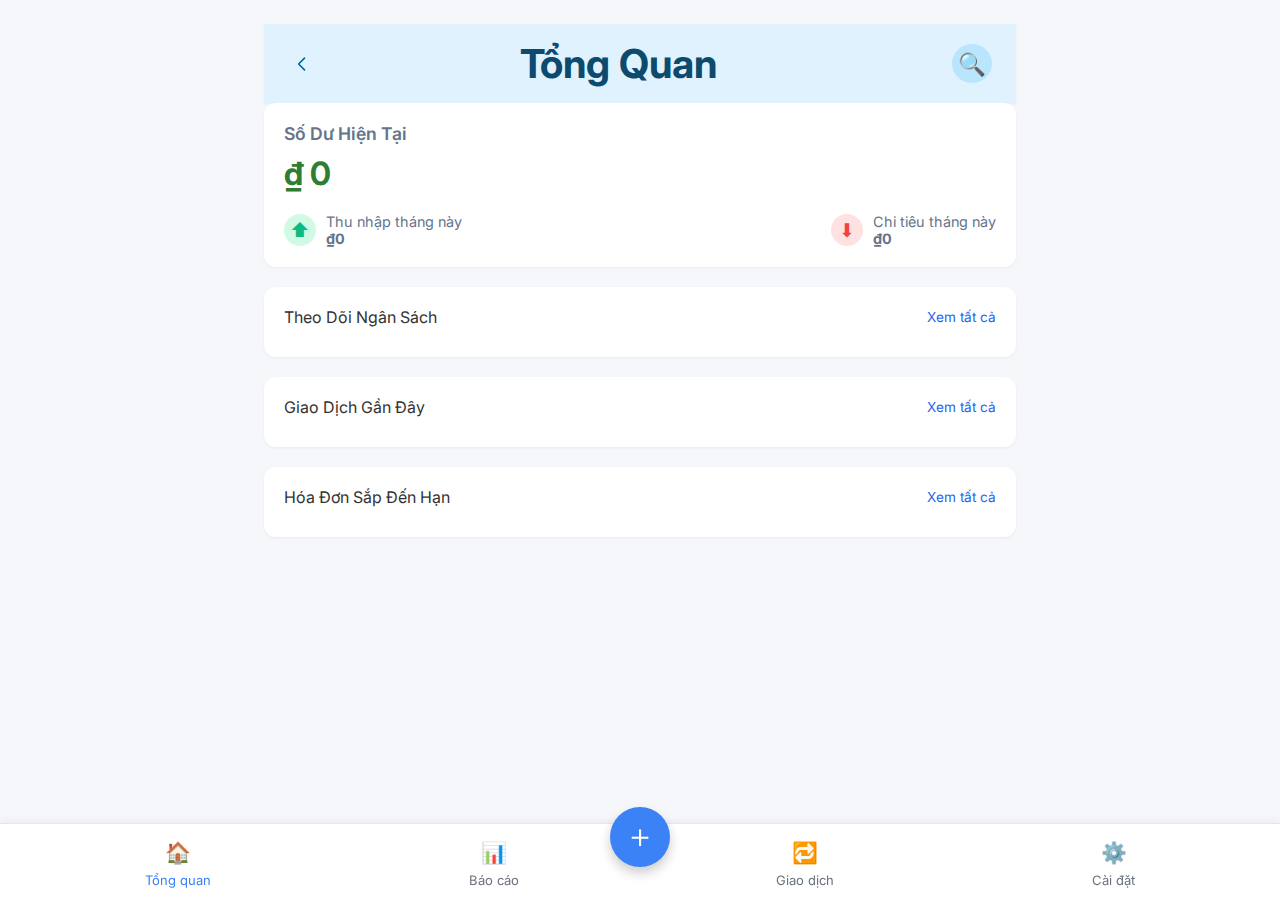
<file: index.html>
<!DOCTYPE html>
<html lang="vi">
<head>
  <meta charset="UTF-8" />
  <meta name="viewport" content="width=device-width, initial-scale=1.0" />
  <title>Tổng Quan</title>
  <link href="https://fonts.googleapis.com/css2?family=Inter:wght@400;600&display=swap" rel="stylesheet" />
  <link rel="stylesheet" href="css/styles.css" />
  <link rel="stylesheet" href="css/footer.css" />
</head>
<body>
  <div class="container">
    <!-- Header -->
    <div class="header">
  <button
      onclick="history.back()"
      aria-label="Quay lại"
      class="p-2 rounded hover:bg-gray-200 transition">
      <!-- Icon mũi tên trái (SVG) -->
      <svg xmlns="https://vi.pngtree.com/freepng/arrow-left-vector-icon_4279772.html" class="h-6 w-6 text-gray-700" fill="none" viewBox="0 0 24 24"
        stroke="currentColor" stroke-width="2">
        <path stroke-linecap="round" stroke-linejoin="round" d="M15 19l-7-7 7-7" />
      </svg>
    </button>
  <h1>Tổng Quan</h1>
  <div class="search-wrapper">
    <input type="text" class="search-input" placeholder="Tìm kiếm..." style="display: none;" />
    <span class="search-icon" title="Tìm kiếm">🔍</span>
  </div>
</div>

    <!-- Số dư, thu nhập, chi tiêu -->
    <div class="card balance-card">
      <div class="card-title">Số Dư Hiện Tại</div>
      <div class="balance" id="currentBalance">₫ 0</div>
      <div class="summary">
        <div class="income">
          <div class="icon up">⬆</div>
          <div>
            Thu nhập tháng này<br />
            <strong id="monthlyIncome">₫0</strong>
          </div>
        </div>
        <div class="expense">
          <div class="icon down">⬇</div>
          <div>
            Chi tiêu tháng này<br />
            <strong id="monthlyExpense">₫0</strong>
          </div>
        </div>
      </div>
    </div>

    <!-- Các mục tóm tắt -->
 <!-- Theo dõi ngân sách -->
<div class="card item-card">
  <div class="section-header">
    <span>Theo Dõi Ngân Sách</span>
    <a href="pages/budgets.html">Xem tất cả</a>
  </div>
  <ul class="budget-list"></ul>
</div>

<!-- Giao dịch gần đây -->
<div class="card item-card">
  <div class="section-header">
    <span>Giao Dịch Gần Đây</span>
    <a href="pages/transactions.html">Xem tất cả</a>
  </div>
  <ul class="transaction-list"></ul>
</div>

<!-- Hóa đơn sắp đến hạn -->
<div class="card item-card">
  <div class="section-header">
    <span>Hóa Đơn Sắp Đến Hạn</span>
    <a href="pages/bills.html">Xem tất cả</a>
  </div>
  <ul class="bill-list"></ul>
</div>



<!-- Cấu trúc trang footer -->
 <!-- Modal Form -->
  <div class="modal11-overlay" id="transactionFormOverlay">
    <div class="modal11">
      <form id="transactionForm">
        <h3 id="modalTitle">➕ Giao Dịch Mới</h3>

        <input type="date" id="date" required />
        <select id="type" required>
          <option value="">Loại</option>
          <option value="Thu nhập">Thu nhập</option>
          <option value="Chi tiêu">Chi tiêu</option>
        </select>

        <input type="number" id="amount" placeholder="Số tiền" required />

        <select id="category" required>
          <option value="">Danh mục</option>
        </select>

        <select id="account" required>
          <option value="">Tài khoản</option>
        </select>

        <input type="text" id="note" placeholder="Ghi chú (tuỳ chọn)" />

        <div class="modal11-actions">
          <button type="button" id="btnCancel">Hủy</button>
          <button type="submit" id="btnSave">Lưu</button>
        </div>
      </form>
    </div>
  </div>

  <!-- Footer -->
  <footer>
    <nav class="nav-bar">
      <a href="index.html" class="nav-item active">
        <span class="icon">🏠</span><span class="label">Tổng quan</span>
      </a>
      <a href="pages/reports.html" class="nav-item">
        <span class="icon">📊</span><span class="label">Báo cáo</span>
      </a>
      <button class="add-button" id="toggleFormBtn">＋</button>
      <a href="pages/transactions.html" class="nav-item">
        <span class="icon">🔁</span><span class="label">Giao dịch</span>
      </a>
      <a href="pages/settings.html" class="nav-item">
        <span class="icon">⚙️</span><span class="label">Cài đặt</span>
      </a>
    </nav>
  </footer>
  <!-- Script xử lý chính -->
  <script src="js/main.js"></script>
  <script src="js/footer.js"></script>
</body>
</html>
</file>
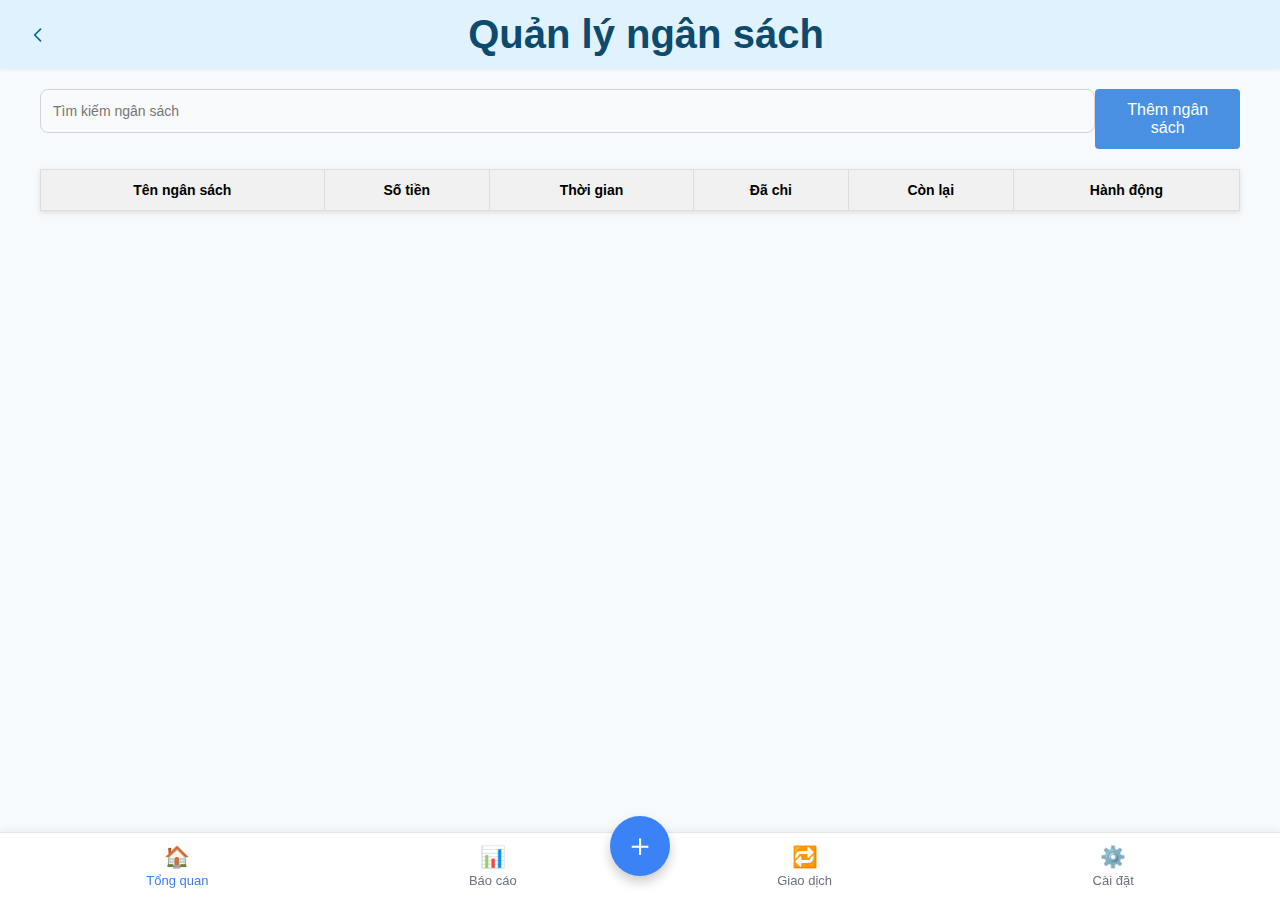
<file: pages/budgets.html>
<!DOCTYPE html>
<html lang="vi">
<head>
  <meta charset="UTF-8">
  <meta name="viewport" content="width=device-width, initial-scale=1.0">
  <title>Quản lý ngân sách</title>
  <link rel="stylesheet" href="../css/budgets.css">
  <link rel="stylesheet" href="../css/footer.css" />
</head>
<body>
  <!-- Header -->
  <div class="header">
    <button
      onclick="history.back()"
      aria-label="Quay lại"
      class="p-2 rounded hover:bg-gray-200 transition">
      <!-- Icon mũi tên trái (SVG) -->
      <svg xmlns="https://vi.pngtree.com/freepng/arrow-left-vector-icon_4279772.html" class="h-6 w-6 text-gray-700" fill="none" viewBox="0 0 24 24"
        stroke="currentColor" stroke-width="2">
        <path stroke-linecap="round" stroke-linejoin="round" d="M15 19l-7-7 7-7" />
      </svg>
    </button>
    <h1>Quản lý ngân sách</h1>
  </div>

  <!-- Container -->
  <div class="container">
    <!-- Thanh Tìm Kiếm và Nút Thêm -->
    <div class="action-bar">
      <input type="text" id="searchInput" class="search-input" placeholder="Tìm kiếm ngân sách">
      <button id="addBudgetBtn" class="btn-add">Thêm ngân sách</button>
    </div>

    <!-- Bảng Ngân Sách -->
    <table class="account-table">
      <thead>
        <tr>
          <th>Tên ngân sách</th>
          <th>Số tiền</th>
          <th>Thời gian</th>
          <th>Đã chi</th>
          <th>Còn lại</th>
          <th>Hành động</th>
        </tr>
      </thead>
      <tbody id="budgetTableBody">
        <!-- Nội dung bảng ngân sách sẽ được render ở đây -->
      </tbody>
    </table>
  </div>

  <!-- Modal Thêm/Sửa Ngân Sách -->
  <div id="budgetForm" class="modal hidden">
    <div class="modal-content">
      <h2 id="formTitle">Thêm Ngân Sách</h2>
      <label for="budgetName">Tên ngân sách:</label>
      <input type="text" id="budgetName" placeholder="Nhập tên ngân sách">

      <label for="budgetAmount">Số tiền:</label>
      <input type="number" id="budgetAmount" placeholder="Nhập số tiền ngân sách">

      <label for="startDate">Ngày bắt đầu:</label>
      <input type="date" id="startDate">

      <label for="endDate">Ngày kết thúc:</label>
      <input type="date" id="endDate">

      <div class="modal-buttons">
        <button onclick="closeForm()">Hủy</button>
        <button onclick="saveBudget()">Lưu</button>
      </div>
    </div>
  </div>

  <!-- Modal Dùng Ngân Sách -->
  <div id="useBudgetForm" class="modal hidden">
    <div class="modal-content">
      <h2>Dùng Ngân Sách</h2>
      <label for="usedAmount">Số tiền đã chi:</label>
      <input type="number" id="usedAmount" placeholder="Nhập số tiền đã chi">

      <div class="modal-buttons">
        <button onclick="closeUseForm()">Hủy</button>
        <button onclick="saveUsedBudget()">Lưu</button>
      </div>
    </div>
  </div>
<!-- Cấu trúc trang footer -->
 <!-- Modal Form -->
  <div class="modal11-overlay" id="transactionFormOverlay">
    <div class="modal11">
      <form id="transactionForm">
        <h3 id="modalTitle">➕ Giao Dịch Mới</h3>

        <input type="date" id="date" required />
        <select id="type" required>
          <option value="">Loại</option>
          <option value="Thu nhập">Thu nhập</option>
          <option value="Chi tiêu">Chi tiêu</option>
        </select>

        <input type="number" id="amount" placeholder="Số tiền" required />

        <select id="category" required>
          <option value="">Danh mục</option>
        </select>

        <select id="account" required>
          <option value="">Tài khoản</option>
        </select>

        <input type="text" id="note" placeholder="Ghi chú (tuỳ chọn)" />

        <div class="modal11-actions">
          <button type="button" id="btnCancel">Hủy</button>
          <button type="submit" id="btnSave">Lưu</button>
        </div>
      </form>
    </div>
  </div>

  <!-- Footer -->
  <footer>
    <nav class="nav-bar">
      <a href="../index.html" class="nav-item active">
        <span class="icon">🏠</span><span class="label">Tổng quan</span>
      </a>
      <a href="../pages/reports.html" class="nav-item">
        <span class="icon">📊</span><span class="label">Báo cáo</span>
      </a>
      <button class="add-button" id="toggleFormBtn">＋</button>
      <a href="../pages/transactions.html" class="nav-item">
        <span class="icon">🔁</span><span class="label">Giao dịch</span>
      </a>
      <a href="../pages/settings.html" class="nav-item">
        <span class="icon">⚙️</span><span class="label">Cài đặt</span>
      </a>
    </nav>
  </footer>
  <script src="../js/footer.js"></script>
  <script src="../js/budgets.js"></script>
</body>
</html>
</file>
<file: css/styles.css>
* {
  margin: 0;
  padding: 0;
  box-sizing: border-box;
  font-family: 'Inter', sans-serif;
}

body {
  background-color: #f5f7fa;
  color: #333;
  font-family: 'Inter', sans-serif;
}

.container {
  max-width: 800px;
  margin: auto;
  padding: 1.5rem;
  padding-bottom: 100px; /* chừa không gian cho footer */
}


/* Header */
/* Header nhỏ gọn, màu xanh nước nhạt */
.header {
  background-color: #e0f2fe; /* Tailwind sky-100 */
  color: #0c4a6e;            /* Tailwind sky-900 */
  padding: 0.75rem 1rem;
  font-size: 1.125rem;
  font-weight: 600;
  display: flex;
  align-items: center;
  justify-content: space-between;
  box-shadow: 0 1px 3px rgba(0, 0, 0, 0.05);
}

/* Nút quay lại */
.header button[aria-label="Quay lại"] {
  background: none;
  border: none;
  display: flex;
  align-items: center;
  gap: 0.4rem;
  font-size: 0.95rem;
  color: #0369a1; /* Tailwind sky-700 */
  cursor: pointer;
  padding: 0.4rem 0.75rem;
  border-radius: 8px;
  transition: background-color 0.2s;
}

.header button[aria-label="Quay lại"]:hover {
  background-color: #bae6fd; /* Tailwind sky-200 */
}

/* Icon back SVG */
.header svg {
  width: 1.25rem;
  height: 1.25rem;
}

/* Tiêu đề canh giữa nhưng chừa chỗ cho nút bên trái */
.header h1 {
  margin: 0 auto;
  text-align: center;
  padding-right: 2rem;
  font-weight: bold;
  font-size: 40px;
}

.search-icon {
  font-size: 1.4rem;
  cursor: pointer;
  background: #bae6fd;
  padding: 6px;
  border-radius: 50%;
  transition: background 0.2s ease;
}

.search-icon:hover {
  background: #7dd3fc;
}
.search-wrapper {
  justify-content: center;
  align-items: center;
  padding: 8px;
  display: flex;
  gap: 10px;
}

.search-input {
  padding: 6px  10px;
  border-radius: 6px;
  border: 1px solid #ccc;
  font-size: 0.9rem;
}


/* Card chung */
.card {
  background: white;
  border-radius: 12px;
  padding: 20px;
  box-shadow: 0 1px 3px rgba(0,0,0,0.05);
  margin-bottom: 20px;
}

/* Balance Card */
.balance-card .card-title {
  font-weight: 600;
  font-size: 1.1rem;
  color: #64748b;
  margin-bottom: 10px;
}

.balance-card .balance {
  font-size: 2rem;
  font-weight: bold;
  color: #2e7d32;
  margin-bottom: 20px;
}

.summary {
  display: flex;
  justify-content: space-between;
  font-size: 0.95rem;
}

.income, .expense {
  display: flex;
  align-items: center;
  gap: 10px;
  font-size: 0.9rem;
  color: #64748b;
}

.icon {
  width: 32px;
  height: 32px;
  display: flex;
  align-items: center;
  justify-content: center;
  border-radius: 50%;
  font-size: 1.2rem;
}

.icon.up {
  background: #d1fae5;
  color: #10b981;
}

.icon.down {
  background: #fee2e2;
  color: #ef4444;
}

/* Section headers */
.section-header {
  display: flex;
  justify-content: space-between;
  align-items: center;
  margin-bottom: 10px;
}

.section-header h2 {
  font-size: 1rem;
  font-weight: 600;
  color: #334155;
}

.section-header a {
  font-size: 0.85rem;
  color: #2563eb;
  text-decoration: none;
  transition: color 0.2s ease;
}

.section-header a:hover {
  color: #1d4ed8;
  text-decoration: underline;
}

/* Danh sách giống table */
.budget-list,
.transaction-list,
.bill-list {
  list-style: none;
  padding-left: 0;
  margin-top: 10px;
}

.budget-list li,
.transaction-list li,
.bill-list li {
  display: flex;
  justify-content: space-between;
  align-items: center;
  font-size: 0.9rem;
  padding: 10px 12px;
  background-color: #f8fafc;
  border: 1px solid #e2e8f0;
  border-radius: 6px;
  margin-bottom: 8px;
}

/* Hóa đơn đến hạn */
.bill-item {
  flex-direction: column;
  align-items: flex-start;
  gap: 6px;
  background-color: #fff7ed;
}

.bill-item strong {
  color: #c2410c;
}

.bill-progress {
  width: 100%;
  height: 6px;
  border-radius: 4px;
  background-color: #e5e7eb;
  overflow: hidden;
}

.bill-progress-inner {
  height: 100%;
  background-color: #f97316;
  transition: width 0.3s;
}

/* Mobile Responsive Styles */
@media (max-width: 640px) {
  .container {
    padding: 1rem;
  }

  .header h1 {
    font-size: 20px;
    padding-right: 1rem;
  }

  .card {
    padding: 1rem;
    margin-bottom: 1rem;
    border-radius: 12px;
  }

  .balance-card .balance {
    font-size: 1.5rem;
    margin-bottom: 1rem;
  }

  .summary {
    flex-direction: column;
    gap: 0.75rem;
  }

  .income, .expense {
    width: 100%;
    justify-content: space-between;
    padding: 0.75rem;
    background: #f8fafc;
    border-radius: 8px;
  }

  .section-header {
    flex-direction: column;
    align-items: flex-start;
    gap: 0.5rem;
    margin-bottom: 0.75rem;
  }

  .section-header h2 {
    font-size: 1rem;
  }

  .section-header a {
    align-self: flex-end;
    padding: 0.5rem 0.75rem;
    font-size: 0.875rem;
  }

  .budget-list li,
  .transaction-list li,
  .bill-list li {
    padding: 0.75rem;
    font-size: 0.875rem;
    margin-bottom: 0.5rem;
    border-radius: 8px;
  }

  .search-wrapper {
    flex-direction: column;
    width: 100%;
    gap: 0.5rem;
    margin-bottom: 1rem;
  }

  .search-input {
    width: 100%;
    font-size: 1rem;
    padding: 0.75rem;
    height: 44px;
    border-radius: 8px;
  }

  .search-icon {
    align-self: flex-end;
    margin-top: -40px;
    margin-right: 0.5rem;
    width: 32px;
    height: 32px;
    display: flex;
    align-items: center;
    justify-content: center;
  }
}

/* Touch-friendly styles */
@media (hover: none) {
  .btn-add,
  .section-header a,
  .budget-list li,
  .transaction-list li,
  .bill-list li {
    padding: 0.75rem;
    min-height: 44px;
    min-width: 44px;
    display: flex;
    align-items: center;
    justify-content: center;
  }

  .icon {
    width: 40px;
    height: 40px;
    font-size: 1.25rem;
  }

  /* Add touch feedback */
  .btn-add:active,
  .section-header a:active,
  .budget-list li:active,
  .transaction-list li:active,
  .bill-list li:active {
    opacity: 0.7;
    transform: scale(0.98);
  }
}
</file>
<file: css/footer.css>
/* ---------------------- */
/* Modal Form - Keep "Giao Dịch Mới" Fixed */
/* ---------------------- */
.modal11-overlay {
  display: none;
  position: fixed;
  top: 0;
  left: 0;
  width: 100%;
  height: 100%;
  background-color: rgba(0, 0, 0, 0.5);
  justify-content: center;
  align-items: center;
  z-index: 1000;
}

.modal11-overlay.active {
  display: flex;
}

.modal11 {
  align-items: center;
  justify-content: center;
  background-color: #ffffff;
  padding: 2rem;
  border-radius: 1rem;
  width: 450px;
  max-width: 95%;
  box-shadow: 0 8px 24px rgba(0, 0, 0, 0.15);
  animation: fadeIn 0.3s ease-in-out;
}

.modal11 h3 {
  text-align: center;
  font-size: 1.5rem;
  font-weight: bold;
  margin-bottom: 1.5rem;
  display: flex;
  align-items: center;
  justify-content: center;
  gap: 0.5rem;
  color: #4f46e5;
}

.modal11 h3 i {
  margin-right: 0; /* ❌ Bỏ margin gây lệch */
}

/* Inputs and Textarea - For both "Giao Dịch Mới" and Notes */
input[type="date"],
input[type="number"],
select,
textarea {
  margin-bottom: 1rem;
  width: 100%;
  padding: 0.75rem;
  border-radius: 8px;
  border: 1px solid #d1d5db;
  font-size: 14px;
  transition: border-color 0.2s ease;
  background-color: #f9fafb;
}

input[type="text"] {
  padding: 0.75rem;
  border: 1px solid #d1d5db;
  border-radius: 0.375rem;
  font-size: 1rem;
  width: 100%;
}

/* Focus States */
input:focus,
select:focus,
textarea:focus {
  border-color: #3b82f6;
  outline: none;
  background-color: #ffffff;
}

/* Fix textarea style to be like input */
textarea {
  resize: none;
  height: 44px; /* giống input nhập tiền */
  background-color: #f9fafb; /* Giống input */
}

/* Modal Buttons */
.modal11-actions {
  display: flex;
  justify-content: space-between;
  margin-top: 1rem;
}

.modal11-actions button {
  padding: 0.6rem 1.2rem;
  border-radius: 6px;
  font-weight: 600;
  font-size: 14px;
  cursor: pointer;
  border: none;
  transition: background-color 0.2s ease;
}

.modal11-actions button[type="button"] {
  background-color: #f44336;
  color: white;
}

.modal11-actions button[type="button"]:hover {
  background-color: #d32f2f;
}

.modal11-actions button[type="submit"] {
  background-color: #3b82f6;
  color: white;
}

.modal11-actions button[type="submit"]:hover {
  background-color: #2563eb;
}

/* Animation */
@keyframes fadeIn {
  from { opacity: 0; transform: translateY(-10px); }
  to { opacity: 1; transform: translateY(0); }
}

/* ---------------------- */
/* Footer Navigation */
/* ---------------------- */
footer {
  position: fixed;
  bottom: 0;
  left: 0;
  right: 0;
  background-color: #ffffff;
  padding: 0.75rem 1rem;
  border-top: 1px solid #e5e7eb;
  box-shadow: 0 -2px 8px rgba(0, 0, 0, 0.05);
  z-index: 100;
}

.nav-bar {
  display: flex;
  justify-content: space-around;
  align-items: center;
  position: relative;
}

.nav-item {
  display: flex;
  flex-direction: column;
  align-items: center;
  font-size: 13px;
  text-decoration: none;
  color: #6b7280;
  transition: color 0.2s ease;
}

.nav-item.active {
  color: #3b82f6;
}

.nav-item .icon {
  font-size: 1.3rem;
  margin-bottom: 0.25rem;
}

.nav-item:hover {
  color: #3b82f6;
}

/* Floating Add Button */
.add-button {
  position: absolute;
  top: -1.8rem;
  background-color: #3b82f6;
  color: white;
  font-size: 1.5rem;
  padding: 0.9rem;
  border-radius: 50%;
  border: none;
  cursor: pointer;
  box-shadow: 0 6px 12px rgba(0, 0, 0, 0.15);
  transition: background-color 0.2s, transform 0.2s;
  width: 60px;
  height: 60px;
  font-size: 2rem;
  display: flex;
  align-items: center;
  justify-content: center;
  position: absolute;
  bottom: 30px;
  left: 50%;
  transform: translateX(-50%);
  background-color: #3b82f6;
  color: white;
  border-radius: 50%;
  border: none;
  box-shadow: 0 6px 12px rgba(0, 0, 0, 0.2);
  cursor: pointer;
  transition: background-color 0.2s, transform 0.2s;
  z-index: 10;
}

.add-button:hover {
  background-color: #2563eb;
  transform: translateX(-50%) scale(1.1);
}

/* ---------------------- */
/* Responsive Adjustments */
/* ---------------------- */
@media (max-width: 768px) {
  .modal {
    width: 90%;
  }

  .nav-item {
    font-size: 12px;
  }

  .add-button {
    font-size: 1.3rem;
    padding: 0.8rem;
  }
}

.amount-row {
  display: flex;
  align-items: center;
  gap: 0.5rem;
  margin-bottom: 1rem;
}

.amount-row input {
  flex: 1;
}

.add-icon-button {
  background-color: #3b82f6;
  color: white;
  border: none;
  border-radius: 50%;
  width: 44px;
  height: 44px;
  font-size: 1.25rem;
  display: flex;
  align-items: center;
  justify-content: center;
  cursor: pointer;
  transition: background-color 0.2s ease, transform 0.2s;
}

.add-icon-button:hover {
  background-color: #2563eb;
  transform: scale(1.05);
}

/* Keep "Giao Dịch Mới" fixed */
.fixed-header {
  position: fixed;
  top: 10px;
  left: 50%;
  transform: translateX(-50%);
  z-index: 9999;
  background-color: #ffffff;
  padding: 1rem 2rem;
  border-radius: 10px;
  box-shadow: 0 4px 16px rgba(0, 0, 0, 0.1);
  font-size: 16px;
  color: #333;
}

.fixed-header h2 {
  margin: 0;
}
/* Unified Form Control Style */
input[type="date"],
input[type="number"],
input[type="text"],
select,
textarea {
  margin-bottom: 1rem;
  width: 100%;
  padding: 0.75rem;
  border-radius: 8px;
  border: 1px solid #d1d5db;
  font-size: 14px;
  line-height: 1.5;
  background-color: #f9fafb;
  box-sizing: border-box;
  height: 44px; /* Ensure consistent height */
}

/* Focus effect - consistent across inputs */
input:focus,
select:focus,
textarea:focus {
  border-color: #3b82f6;
  outline: none;
  background-color: #ffffff;
}

/* Textarea fix - same height and padding as input */
textarea {
  resize: none;
  height: 44px;
  padding: 0.75rem;
}

/* Override conflicting styles if any */
.modal input[type="text"],
.modal input[type="number"],
.modal input[type="date"],
.modal select,
.modal textarea {
  display: block;
}

/* Mobile Responsive Styles */
@media (max-width: 640px) {
  footer {
    padding: 0.5rem;
    height: 64px;
  }

  .nav-bar {
    gap: 0.25rem;
    height: 100%;
  }

  .nav-item {
    font-size: 0.75rem;
    padding: 0.5rem;
    flex: 1;
    height: 100%;
    display: flex;
    flex-direction: column;
    align-items: center;
    justify-content: center;
    border-radius: 8px;
    transition: background-color 0.2s;
  }

  .nav-item:active {
    background-color: #f1f5f9;
  }

  .nav-item .icon {
    font-size: 1.5rem;
    margin-bottom: 0.15rem;
  }

  .nav-item.active {
    color: #3b82f6;
    background-color: #eff6ff;
  }

  .add-button {
    width: 56px;
    height: 56px;
    font-size: 1.75rem;
    bottom: 32px;
    box-shadow: 0 4px 12px rgba(59, 130, 246, 0.3);
  }

  .add-button:active {
    transform: translateX(-50%) scale(0.95);
    box-shadow: 0 2px 8px rgba(59, 130, 246, 0.2);
  }
}

/* Touch-friendly styles */
@media (hover: none) {
  .nav-item {
    min-height: 44px;
    min-width: 44px;
    justify-content: center;
  }

  .add-button {
    width: 56px;
    height: 56px;
    font-size: 1.75rem;
  }

  /* Improve touch feedback */
  .nav-item:active {
    opacity: 0.7;
  }

  .add-button:active {
    opacity: 0.9;
  }
}
</file>
<file: css/budgets.css>
/* Cấu trúc chính */
body {
  font-family: Arial, sans-serif;
  background-color: #f7fafc;
  margin: 0;
  padding: 0;
  box-sizing: border-box;
}

/* Header */
/* Header nhỏ gọn, màu xanh nước nhạt */
.header {
  background-color: #e0f2fe; /* Tailwind sky-100 */
  color: #0c4a6e;            /* Tailwind sky-900 */
  padding: 0.75rem 1rem;
  font-size: 1.125rem;
  font-weight: 600;
  display: flex;
  align-items: center;
  justify-content: space-between;
  box-shadow: 0 1px 3px rgba(0, 0, 0, 0.05);
}

/* Nút quay lại */
.header button[aria-label="Quay lại"] {
  background: none;
  border: none;
  display: flex;
  align-items: center;
  gap: 0.4rem;
  font-size: 0.95rem;
  color: #0369a1; /* Tailwind sky-700 */
  cursor: pointer;
  padding: 0.4rem 0.75rem;
  border-radius: 8px;
  transition: background-color 0.2s;
}

.header button[aria-label="Quay lại"]:hover {
  background-color: #bae6fd; /* Tailwind sky-200 */
}

/* Icon back SVG */
.header svg {
  width: 1.25rem;
  height: 1.25rem;
}

/* Tiêu đề canh giữa nhưng chừa chỗ cho nút bên trái */
.header h1 {
  margin: 0 auto;
  text-align: center;
  padding-right: 2rem;
  font-weight: bold;
  font-size: 40px;
}

/* Ẩn phần tử khi không hiển thị */
.hidden {
  display: none !important;
}

/* Container chính */
.container {
  max-width: 1200px;
  margin: 0 auto;
  padding: 20px;
  padding-bottom: 100px; /* chừa không gian cho footer */
}

/* Thanh Tìm Kiếm và Nút Thêm */
.action-bar {
  display: flex;
  justify-content: space-between;
  margin-bottom: 20px;
}

.search-input {
  width: 300px;
  padding: 8px;
  font-size: 14px;
  border: 1px solid #ddd;
  border-radius: 4px;
  outline: none;
}

.search-input:focus {
  border-color: #4a90e2;
}

.btn-add {
  padding: 10px 20px;
  background-color: #4a90e2;
  color: white;
  border: none;
  cursor: pointer;
  font-size: 16px;
  border-radius: 4px;
  transition: background-color 0.3s;
}

.btn-add:hover {
  background-color: #357ab7;
}

/* Bảng Ngân Sách */
.account-table {
  width: 100%;
  border-collapse: collapse;
  margin-top: 20px;
  background-color: #fff;
  box-shadow: 0 2px 5px rgba(0, 0, 0, 0.1);
}

.account-table th,
.account-table td {
  padding: 12px;
  border: 1px solid #ddd;
  text-align: center;
  font-size: 14px;
}

.account-table th {
  background-color: #f1f1f1;
  font-weight: bold;
}

.account-table td {
  background-color: #ffffff;
}

.account-table button {
  padding: 6px 12px;
  background-color: #4a90e2;
  color: white;
  border: none;
  cursor: pointer;
  font-size: 14px;
  border-radius: 4px;
  transition: background-color 0.3s;
}

.account-table button:hover {
  background-color: #357ab7;
}

/* Modal Form */
/* Modal overlay */
/* --- MODAL OVERLAY CHUNG --- */
.modal {
  position: fixed;
  top: 0;
  left: 0;
  width: 100%;
  height: 100%;
  background-color: rgba(0, 0, 0, 0.5);
  display: flex;
  justify-content: center;
  align-items: center;
  z-index: 1000;
}

/* --- NỘI DUNG MODAL CHUNG --- */
.modal-content {
  background-color: white;
  padding: 20px;
  width: 400px;
  max-width: 90%;
  border-radius: 8px;
  box-shadow: 0 4px 10px rgba(0, 0, 0, 0.2);
  animation: fadeIn 0.3s ease-in-out;
}

/* Tiêu đề modal */
.modal-content h2 {
  margin-bottom: 20px;
  font-size: 20px;
  font-weight: bold;
  text-align: center;
}

/* Nhãn và input */
.modal-content label {
  display: block;
  margin-bottom: 6px;
  font-weight: 500;
}

.modal-content input {
  width: 100%;
  padding: 10px;
  margin-bottom: 12px;
  border: 1px solid #ccc;
  border-radius: 4px;
  font-size: 14px;
  outline: none;
  transition: border-color 0.3s;
}

.modal-content input:focus {
  border-color: #4a90e2;
}

/* Nút trong modal */
.modal-buttons {
  display: flex;
  justify-content: flex-end;
  gap: 10px;
  margin-top: 10px;
}

.modal-buttons button {
  padding: 8px 16px;
  font-size: 14px;
  cursor: pointer;
  border-radius: 4px;
  border: none;
  transition: background-color 0.3s, opacity 0.3s;
}

/* Nút phụ (Cancel) */
.modal-buttons .btn-cancel {
  background-color: #e0e0e0;
}

.modal-buttons .btn-cancel:hover {
  background-color: #c2c2c2;
}

/* Nút chính (Submit, Dùng ngân sách, etc.) */
.modal-buttons .btn-primary {
  background-color: #4a90e2;
  color: white;
}

.modal-buttons .btn-primary:hover {
  background-color: #357ab7;
}

/* Animation */
@keyframes fadeIn {
  from {
    opacity: 0;
    transform: scale(0.95);
  }
  to {
    opacity: 1;
    transform: scale(1);
  }
}

/* Các class màu sắc cho text hover */
.text-blue-600:hover {
  color: #2563eb;
}

.text-red-600:hover {
  color: #dc2626;
}
</file>
